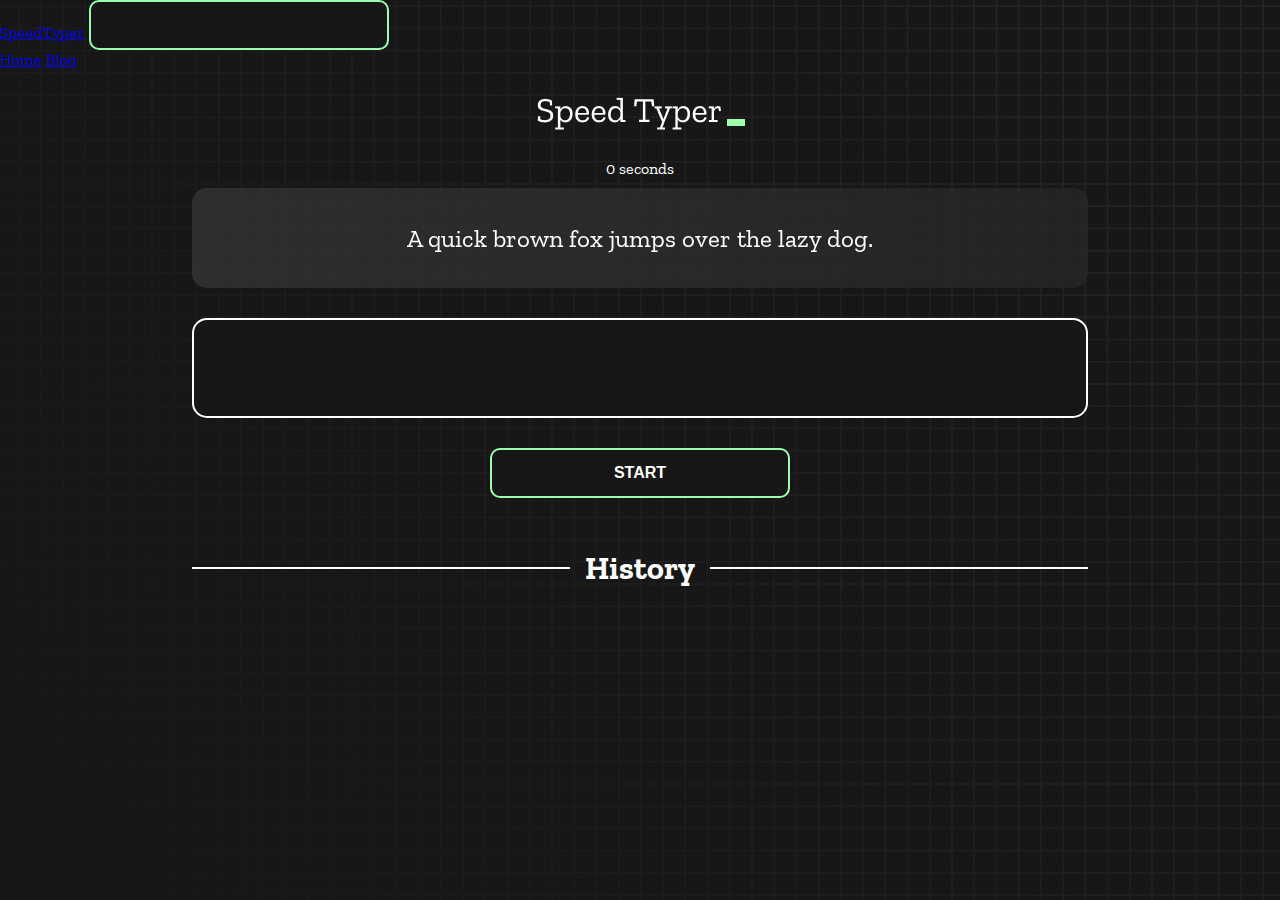
<file: index.html>
<!DOCTYPE html>
<html lang="en">
  <head>
    <meta charset="UTF-8" />
    <meta http-equiv="X-UA-Compatible" content="IE=edge" />
    <meta name="viewport" content="width=device-width, initial-scale=1.0" />
    <title>Speed Typer</title>
    <link rel="stylesheet" href="styles.css" />
    <link rel="preconnect" href="https://fonts.googleapis.com" />
    <link rel="preconnect" href="https://fonts.gstatic.com" crossorigin />
    <link
      href="https://fonts.googleapis.com/css2?family=Zilla+Slab:wght@300;400;500&display=swap"
      rel="stylesheet"
    />
    <link href="https://cdn.jsdelivr.net/npm/bootstrap@5.2.1/dist/css/bootstrap.min.css" rel="stylesheet" integrity="sha384-iYQeCzEYFbKjA/T2uDLTpkwGzCiq6soy8tYaI1GyVh/UjpbCx/TYkiZhlZB6+fzT" crossorigin="anonymous">
  </head>
  <body>
    <header class="container">
      <nav class="navbar navbar-expand-lg bg-light rounded-bottom">
        <div class="container-fluid">
          <a class="navbar-brand" href="#"><span class="bg-info text-white px-2 rounded-start">Speed</span><span class="bg-warning text-white px-2 rounded-end">Typer</span></a>
          <button class="navbar-toggler" type="button" data-bs-toggle="collapse" data-bs-target="#navbarNavAltMarkup" aria-controls="navbarNavAltMarkup" aria-expanded="false" aria-label="Toggle navigation">
            <span class="navbar-toggler-icon"></span>
          </button>
          <div class="collapse navbar-collapse" id="navbarNavAltMarkup">
            <div class="navbar-nav">
              <a class="nav-link active text-info" aria-current="page" href="index.html">Home</a>
              <a class="nav-link" href="blog.html">Blog</a>
            </div>
          </div>
        </div>
      </nav>
    </header>
    <h1 class="title"><img src="./logo.png" /></h1>
    <div id="show-time">0 seconds</div>

    <div class="box-container">
      <div id="question"></div>

      <div id="display" class="inactive"></div>

      <div class="buttons">
        <button id="starts">START</button>
      </div>

      <div class="divider-container">
        <div class="line"></div>
        <h1 class="title2">History</h1>
        <div class="line"></div>
      </div>
      <div id="histories"></div>
    </div>

    <div id="countdown"></div>
    <div id="modal-background" class="hidden"></div>
    <div id="result" class="hidden"></div>

    <script src="./history.js"></script>
    <script src="./script.js"></script>
    <script src="https://cdn.jsdelivr.net/npm/bootstrap@5.2.1/dist/js/bootstrap.bundle.min.js" integrity="sha384-u1OknCvxWvY5kfmNBILK2hRnQC3Pr17a+RTT6rIHI7NnikvbZlHgTPOOmMi466C8" crossorigin="anonymous"></script>
  </body>
</html>
</file>
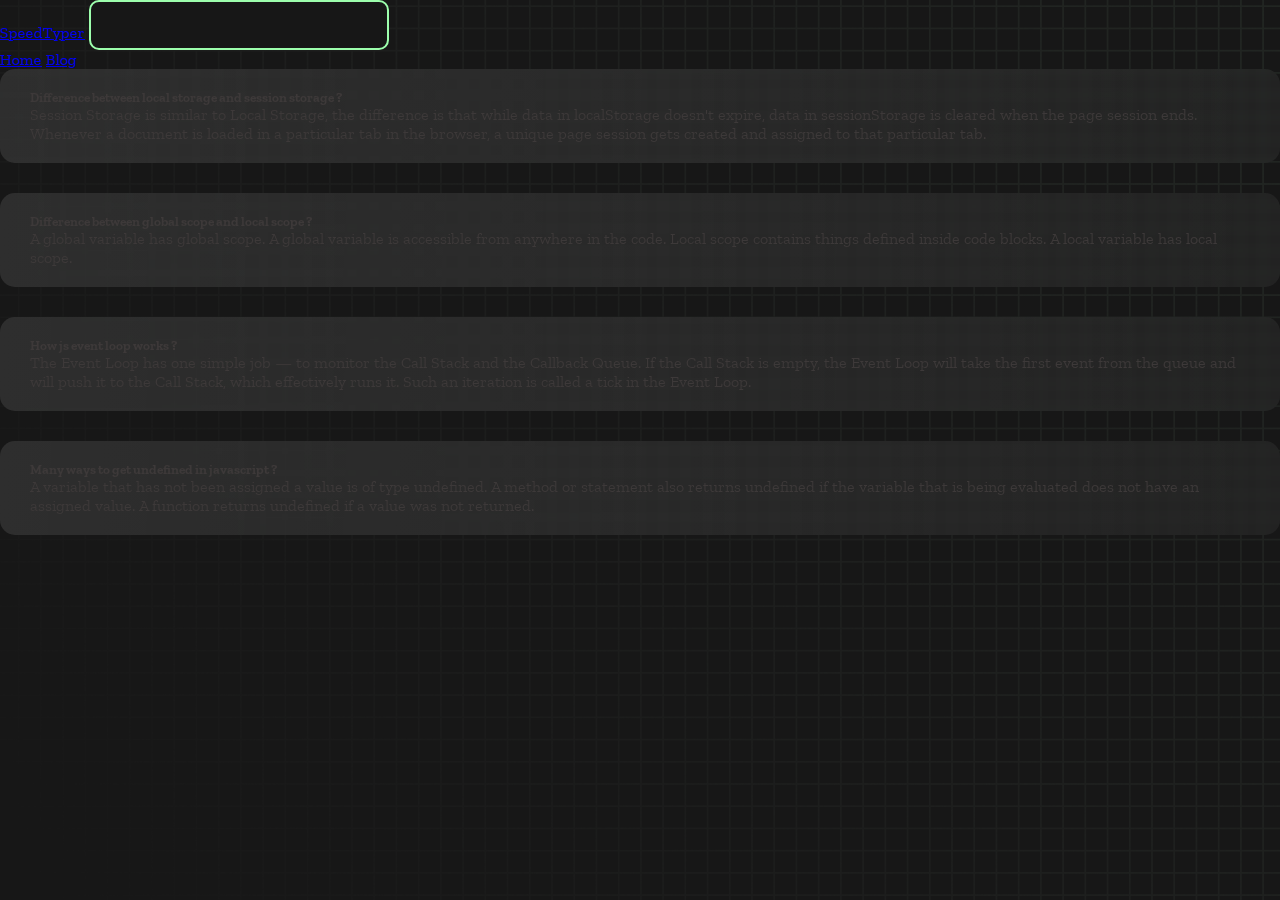
<file: blog.html>
<!DOCTYPE html>
<html lang="en">
  <head>
    <meta charset="UTF-8" />
    <meta http-equiv="X-UA-Compatible" content="IE=edge" />
    <meta name="viewport" content="width=device-width, initial-scale=1.0" />
    <title>Speed Typer</title>
    <link rel="stylesheet" href="styles.css" />
    <link rel="preconnect" href="https://fonts.googleapis.com" />
    <link rel="preconnect" href="https://fonts.gstatic.com" crossorigin />
    <link
      href="https://fonts.googleapis.com/css2?family=Zilla+Slab:wght@300;400;500&display=swap"
      rel="stylesheet"
    />
    <link href="https://cdn.jsdelivr.net/npm/bootstrap@5.2.1/dist/css/bootstrap.min.css" rel="stylesheet" integrity="sha384-iYQeCzEYFbKjA/T2uDLTpkwGzCiq6soy8tYaI1GyVh/UjpbCx/TYkiZhlZB6+fzT" crossorigin="anonymous">
  </head>
  <body>
    <header class="container">
      <nav class="navbar navbar-expand-lg bg-light rounded-bottom">
        <div class="container-fluid">
          <a class="navbar-brand" href="#"><span class="bg-info text-white px-2 rounded-start">Speed</span><span class="bg-warning text-white px-2 rounded-end">Typer</span></a>
          <button class="navbar-toggler" type="button" data-bs-toggle="collapse" data-bs-target="#navbarNavAltMarkup" aria-controls="navbarNavAltMarkup" aria-expanded="false" aria-label="Toggle navigation">
            <span class="navbar-toggler-icon"></span>
          </button>
          <div class="collapse navbar-collapse" id="navbarNavAltMarkup">
            <div class="navbar-nav">
              <a class="nav-link active" aria-current="page" href="index.html">Home</a>
              <a class="nav-link text-info" href="blog.html">Blog</a>
            </div>
          </div>
        </div>
      </nav>
    </header>
    <main class="container mt-5">
        <div class="row row-cols-1 row-cols-md-2 g-4">
            <div class="col">
              <div class="card">
                <div class="card-body">
                  <h5 class="card-title text-black">Difference between local storage and session storage ?</h5>
                  <p class="card-text text-black">Session Storage is similar to Local Storage, the difference is that while data in localStorage doesn't expire, data in sessionStorage is cleared when the page session ends. Whenever a document is loaded in a particular tab in the browser, a unique page session gets created and assigned to that particular tab.</p>
                </div>
              </div>
            </div>
            <div class="col">
                <div class="card">
                  <div class="card-body">
                    <h5 class="card-title text-black">Difference between global scope and local scope ?</h5>
                    <p class="card-text text-black">A global variable has global scope. A global variable is accessible from anywhere in the code. Local scope contains things defined inside code blocks. A local variable has local scope.</p>
                  </div>
                </div>
              </div>
              <div class="col">
                <div class="card">
                  <div class="card-body">
                    <h5 class="card-title text-black">How js event loop works ?</h5>
                    <p class="card-text text-black">The Event Loop has one simple job — to monitor the Call Stack and the Callback Queue. If the Call Stack is empty, the Event Loop will take the first event from the queue and will push it to the Call Stack, which effectively runs it. Such an iteration is called a tick in the Event Loop.</p>
                  </div>
                </div>
              </div>
              <div class="col">
                <div class="card">
                  <div class="card-body">
                    <h5 class="card-title text-black">Many ways to get undefined in javascript ?</h5>
                    <p class="card-text text-black">A variable that has not been assigned a value is of type undefined. A method or statement also returns undefined if the variable that is being evaluated does not have an assigned value. A function returns undefined if a value was not returned.</p>
                  </div>
                </div>
              </div>
        </div>
    </main>

    <script src="./history.js"></script>
    <script src="./script.js"></script>
    <script src="https://cdn.jsdelivr.net/npm/bootstrap@5.2.1/dist/js/bootstrap.bundle.min.js" integrity="sha384-u1OknCvxWvY5kfmNBILK2hRnQC3Pr17a+RTT6rIHI7NnikvbZlHgTPOOmMi466C8" crossorigin="anonymous"></script>
  </body>
</html>
</file>
<file: styles.css>
* {
  padding: 0;
  margin: 0;
  box-sizing: border-box;
}

body {
  background-image: url("./bg.png");
  background-size: cover;
  background-position: left top;
  font-family: "Zilla Slab", serif;
}

.box-container {
  width: 70%;
  margin: 0 auto;
}

#question {
  height: 100px;
  display: flex;
  align-items: center;
  justify-content: center;
  color: white;
  font-size: 25px;
  border-radius: 15px;
  background: rgb(255, 255, 255);
  background: linear-gradient(
    92.49deg,
    rgba(255, 255, 255, 0.1) 0.18%,
    rgba(255, 255, 255, 0.05) 99.85%
  );
  backdrop-filter: blur(5px);
  margin-bottom: 30px;
}

#display {
  height: 100px;
  display: flex;
  flex-wrap: wrap;
  align-items: center;
  padding-left: 5rem;
  color: white;
  font-size: 32px;
  background-color: #171717;
  border: 2px solid #9dffad;
  border-radius: 15px;
}

#countdown {
  position: fixed;
  height: 100vh;
  width: 100vw;
  background-color: rgba(0, 0, 0, 0.8);
  top: 0;
  left: 0;
  display: flex;
  align-items: center;
  justify-content: center;
  font-size: 3rem;
  color: white;
  display: none;
}
#result {
  position: fixed;
  top: 10%; 
  left: 10%;
  transform: translate(-50%, -50%);
  height: 250px;
  width: 400px;
  background-color: #171717;
  border-radius: 15px;
  border: 2px solid #9dffad;
  color: white;
  text-align: center;
  margin-top: 250px;
  margin-left: 40%;
  padding: 2rem;
}
#show-time{
  text-align: center;
  color: white;
  margin: 10px 0;
}

.green {
  color: #9dffad;
}
.red {
  color: #eb6565;
}
.bold {
  font-weight: 700;
}
.inactive {
  border: 2px solid white !important;
}
.hidden {
  display: none;
}
.title {
  text-align: center;
  color: white;
  margin: 20px 0;
}

.divider-container {
  height: 80px;
  display: flex;
  justify-content: center;
  align-items: center;
  gap: 15px;
  margin: 0 auto;
}

.line {
  height: 2px;
  background: white;
  width: 100%;
}

.title2 {
  color: white;
  display: block;
}

.buttons {
  display: flex;
  justify-content: center;
  margin: 30px 0;
}
button {
  padding: 10px 20px;
  border: none;
  font-size: 16px;
  font-weight: bold;
  width: 300px;
  height: 50px;
  color: white;
  background-color: #171717;
  border-radius: 10px;
  border: 2px solid #9dffad;
  cursor: pointer;
}

#histories {
  display: flex;
  flex-wrap: wrap;
  justify-content: space-around;
}

.card {
  width: 100%;
  height: 100%;
  padding: 50px;
  display: flex;
  justify-content: space-between;
  align-items: center;
  padding: 20px 30px;
  color: rgb(61, 57, 57);
  border-radius: 15px;
  background: #ffffff;
  background: linear-gradient(
    92.49deg,
    rgba(255, 255, 255, 0.1) 0.18%,
    rgba(255, 255, 255, 0.05) 99.85%
  );
  backdrop-filter: blur(5px);
  margin-bottom: 30px;
}

#modal-background {
  background: rgb(255, 255, 255);
  background: linear-gradient(
    92.49deg,
    rgba(255, 255, 255, 0.1) 0.18%,
    rgba(255, 255, 255, 0.05) 99.85%
  );
  backdrop-filter: blur(5px);
  height: 100vh;
  width: 100%;
  position: fixed;
  top: 0;
}

@media  screen and (max-width: 700px) {
  .box-container {
    padding: 0 20px;
    width: 100%;
  }
  .card {
    flex-direction: column;
  }
}
@media screen and (min-width: 900px){
  #histories{
    display: grid;
    grid-template-columns: repeat(3, 1fr);
    column-gap: 3px;
  }
}
</file>
